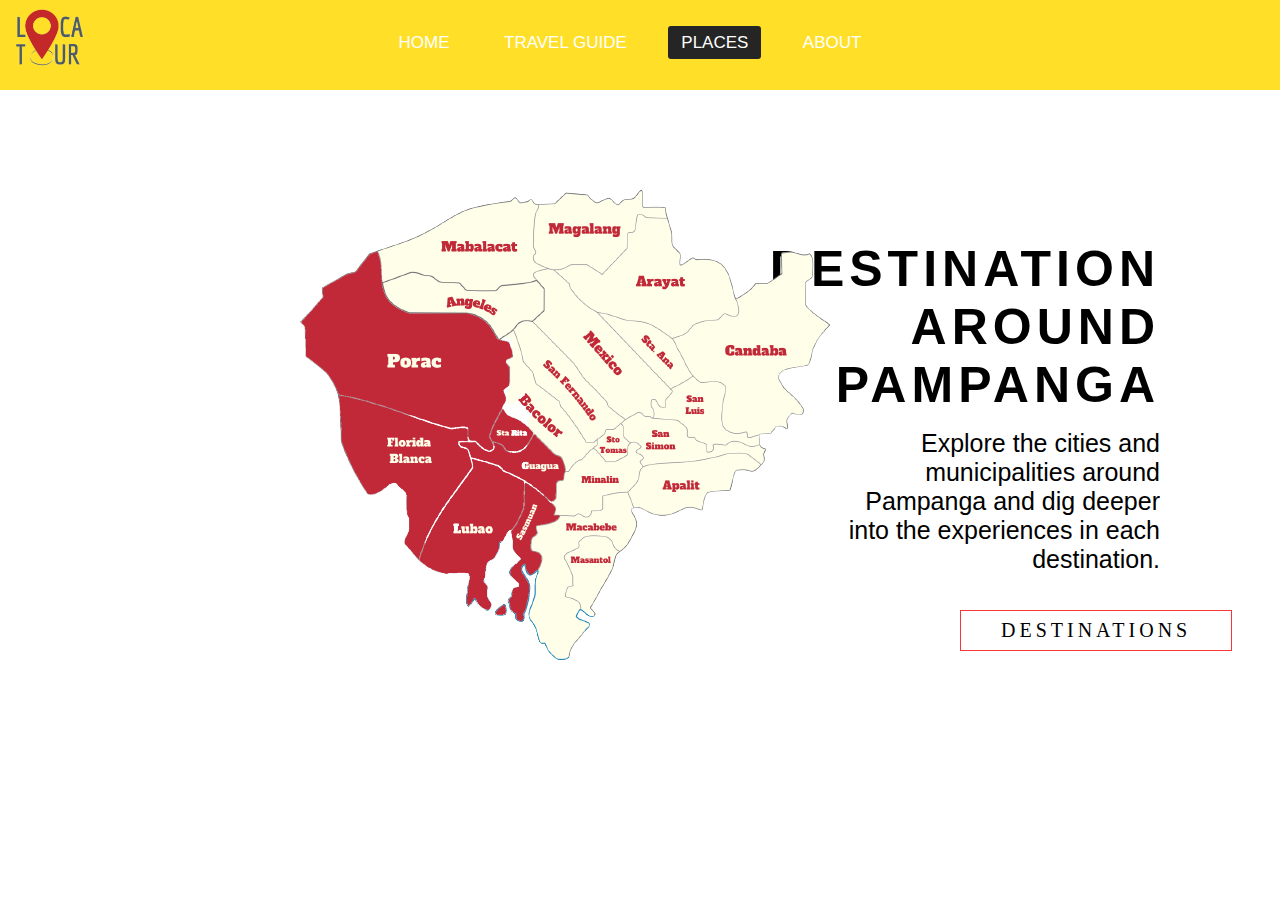
<file: places.html>
<!DOCTYPE html>
<HTML>
  <html lang="en" dir="ltr">
  <head>
    <meta charset="utf-8">
    <meta name="viewport" content="width=device-width,initial-scale=1.0">
    <title>LocaTour | Places</title>
    <link href="CSS/places.css" rel="stylesheet"  />
    <link rel="stylesheet" href="https://stackpath.bootstrapcdn.com/font-awesome/4.7.0/css/font-awesome.min.css">
    <script src="https://kit.fontawesom.com/a076d05399.js"></script>
    <link rel="shortcut icon" href="assets/logo.png" type="image/gif" />
  </head>
  <body>
    <nav>
      <a href="index.html">
        <img src="assets/logo.png" alt="logo">
      </a>
     <ul id="sidebar">
       <i class="fa fa-times" onclick="hideBar()"></i>
       <br />
       <br />
       <li><a href="index.html">HOME</a></li>
        <li><a href="travel guide.html">TRAVEL GUIDE</a></li>
       <li><a class="active" href="#">PLACES</a></li>
       <li><a href="about.html">ABOUT</a></li>
      </ul>
      <i class="fa fa-bars" onclick="showBar()"></i>
    </nav>

    <script>
    var sidebar = document.getElementById("sidebar");

    function hideBar() {
      sidebar.style.right = "-200px";
    }

    function showBar() {
      sidebar.style.right = "0"
    }
   </script>
   
<!--for map-->
  <img id="map"
  src="assets/map.png" usemap="#image-map">

  <map name="image-map">
    <area target="" alt="Florida Blanca" title="Florida Blanca" href="tspots.html" coords="41,206,146,237,158,286,113,309" shape="poly">
    <area target="" alt="Lubao" title="Lubao" href="tspots.html" coords="177,269,226,296,188,365,119,366" shape="poly">
    <area target="" alt="Sasmuan" title="Sasmuan" href="tspots.html" coords="227,296,250,322,228,351,212,339" shape="poly">
    <area target="" alt="Masantol" title="Masantol" href="tspots.html" coords="314,362,278,355,271,386,293,416" shape="poly">
    <area target="" alt="Macabebe" title="Macabebe" href="tspots.html" coords="322,307,327,350,246,344,272,328" shape="poly">
    <area target="" alt="Apalit" title="Apalit" href="tspots.html" coords="349,277,441,266,428,289,407,305,396,313,377,320,354,321,338,315,338,292" shape="poly">
    <area target="" alt="Minalin" title="Minalin" href="tspots.html" coords="291,262,316,266,333,264,331,286,327,294,311,303,305,306,296,310,282,314,262,302,261,289" shape="poly">
    <area target="" alt="Sto Tomas" title="Sto Tomas" href="tspots.html" coords="310,241,321,246,327,254,315,258,303,254" shape="poly">
    <area target="" alt="San Simon" title="San Simon" href="tspots.html" coords="330,226,348,227,368,230,389,238,396,246,405,257,388,264,372,268,362,270,350,272,342,271,337,258,334,251,330,242,331,233" shape="poly">
    <area target="" alt="Candaba" title="Candaba" href="tspots.html" coords="384,140,407,133,426,126,437,120,444,102,460,90,474,90,508,82,505,97,510,122,528,135,514,144,517,152,504,166,478,183,481,199,491,205,501,214,489,223,485,231,433,239,433,195,402,189,382,159,384,147" shape="poly">
    <area target="" alt="San Luis" title="San Luis" href="tspots.html" coords="378,193,385,188,394,189,406,190,419,198,418,218,426,236,425,243,412,241,398,239,386,229,377,223,366,217,368,206" shape="poly">
    <area target="" alt="Arayat" title="Arayat" href="tspots.html" coords="365,34,348,33,333,42,333,55,325,64,321,74,305,89,291,94,278,98,285,110,301,109,317,114,320,122,329,123,341,127,356,133,369,141,378,133,393,130,405,125,419,122,430,113,425,99,415,79,393,77" shape="poly">
    <area target="" alt="Magalang" title="Magalang" href="tspots.html" coords="233,14,243,13,254,9,267,0,281,2,290,9,295,17,305,13,315,9,326,13,333,11,338,15,332,28,324,39,319,45,311,60,306,69,301,75,286,77,258,77,237,72,232,54" shape="poly">
    <area target="" alt="Angeles" title="Angeles" href="tspots.html" coords="223,96,197,99,173,100,133,95,117,91,103,98,108,107,117,111,128,115,156,115,167,118,178,124,188,129,199,144,215,128,228,120,241,116,237,100" shape="poly">
    <area target="" alt="Porac" title="Porac" href="tspots.html" coords="63,89,27,117,14,129,13,156,28,173,43,193,63,207,93,217,123,226,159,238,180,239,191,213,184,180,175,160,155,144,133,134,113,123,100,119,86,114,82,120,91,120" shape="poly">
    <area target="" alt="Guagua" title="Guagua" href="tspots.html" coords="203,258,211,262,222,259,230,259,248,259,255,270,257,278,250,282,246,291,234,290,221,278,215,280,200,269,185,265" shape="poly">
    <area target="" alt="Sta Rita" title="Sta Rita" href="tspots.html" coords="196,225,201,222,210,229,217,231,226,240,222,249,211,252,201,251,191,238" shape="poly">
    <area target="" alt="Bacolor" title="Bacolor" href="tspots.html" coords="212,149,217,162,223,175,232,192,246,200,268,222,275,239,286,253,273,262,248,256,231,238,219,222,209,205,202,207" shape="poly">
    <area target="" alt="San Fernando" title="San Fernando" href="tspots.html" coords="222,140,233,138,249,151,269,176,293,199,308,218,306,230,286,238,276,222,257,198,246,192,236,183,229,174,226,158" shape="poly">
    <area target="" alt="Mexico" title="Mexico" href="tspots.html" coords="256,88,271,97,290,117,306,140,327,161,343,179,356,194,330,201,325,213,301,201,281,183,266,158,252,139,246,120" shape="poly">
    <area target="" alt="Sta Ana" title="Sta Ana" href="tspots.html" coords="326,128,333,132,344,134,356,142,374,156,377,177,368,182,356,178,343,162,333,151,321,144,315,136,310,128" shape="poly">
    <area target="" alt="Mabalacat" title="Mabalacat" href="tspots.html" coords="101,58,98,68,93,83,113,82,124,82,139,84,170,81,188,92,209,89,225,87,234,82,223,63,225,36,225,18,198,15" shape="poly">
  </map>

<!--content-->
  <div id="map-content">
    <h1> DESTINATION <br>AROUND</br> PAMPANGA </h1>
      <p> Explore the cities and
      <br> 
      municipalities around
      <br> 
      Pampanga and dig deeper
      <br> 
      into the experiences in each</br> destination. </p>
  </div>
  <br>
  <br>
  <div class="button">
    <a href="tspots.html" id="button"> DESTINATIONS </a>
  </div>
  </body>
</HTML>
</file>
<file: CSS/places.css>
*{
  padding: 0;
  margin: 0;
  text-decoration: none;
  list-style: none;
  box-sizing: border-box;
}

body {
  font-family: Helvetica Neue,Helvetica,Arial,sans-serif;
  /* background-image: url("../assets/home.png");
  background-repeat: no-repeat;
  background-size: cover;
  background-attachment: fixed;
  background-position: center; */
  background-color: white;
}

nav {
  background: #ffdf27;
  display: flex;
  padding: -4% 3%;
  justify-content: space-between;
  align-items: center;
}

nav img {
  height: 93px;
  width: 100px;
  margin-top: -7px;
}

nav ul {
  flex: 1;
  text-align: center;
  margin-left: -120px;
  margin-top: -40px;
  
}

nav ul li {
  list-style: none;
  display: inline-block;
  padding: 8px 12px;
  position: relative;
}

nav ul li a {
  color: #ffffff;
  font-size: 17px;
  padding: 7px 13px;
  border-radius: 3px;
  text-transform: capitalize;
  text-align: center
}

a.active,a:hover {
  background: #252525;
  transition: .5s;
}

/* Mobile side bar */

nav .fa {
  display: none;
}

@media(max-width: 700px){
  .text-box h1 {
    font-size: 50px
  }

  .nav ul li {
    display: inline-block;
    text-align: center;
    
  }

  nav ul {
    position: absolute;
    background: #ffdf27;
    height: 100vh;
    width: 200px;
    top: 0;
    right: -200px;
    z-index: 2;
    text-align: center;
    margin-left: 0;
    padding: 30px;
    transition: 1s;
   
  }

  nav .fa {
    display: block;
    color: black;
    margin: 10px;
    font-size: 20px;
    cursor: pointer;
    float: left;
  }
}
/*map image do not changeee*/
#map{
  display: block;
  margin-left: 300px;
  margin-right: auto;
  margin-top: 100px;
  position: fixed;
  align-items: left
}

/*content*/
#map-content h1{
  text-align: right;
  margin-right: 120px;
  margin-top: 150px;
  display: block;
  font-size: 50px;
  letter-spacing: 5px;
}

#map-content p{
  text-align: right;
  margin-right: 120px;
  margin-top: 15px;
  display: block;
  font-size: 25px;
  font-weight: lighter;
}

#button {
  display: inline-block;
  text-decoration: none;
  color: black;
  border: 1px solid #f83636;
  padding: 8px 40px;
  font-size: 20px;
  background:transparent;
  position: relative;
  cursor: pointer;
  font-family: ProximaNova;
  letter-spacing: 4px;
  margin-left: 75%;
  z-index: 100;

}

#button:hover {
  border:1px solid #f83636;
  background:#f83636;
  transition:1s;
}

/* scrollbar */
::-webkit-scrollbar {
 width: 15px;
 background-color: #101124;
} 
::-webkit-scrollbar-track {
 border: 5px solid rgba(255,255,255,.25);
 box-shadow: inset 0 0 2.5px 2 rgba(0,0,0,.5);
}

::-webkit-scrollbar-thumb {
 background: linear-gradient(45deg, #00ffa1,#00ffff);
 border-radius: 20px;
}
</file>
